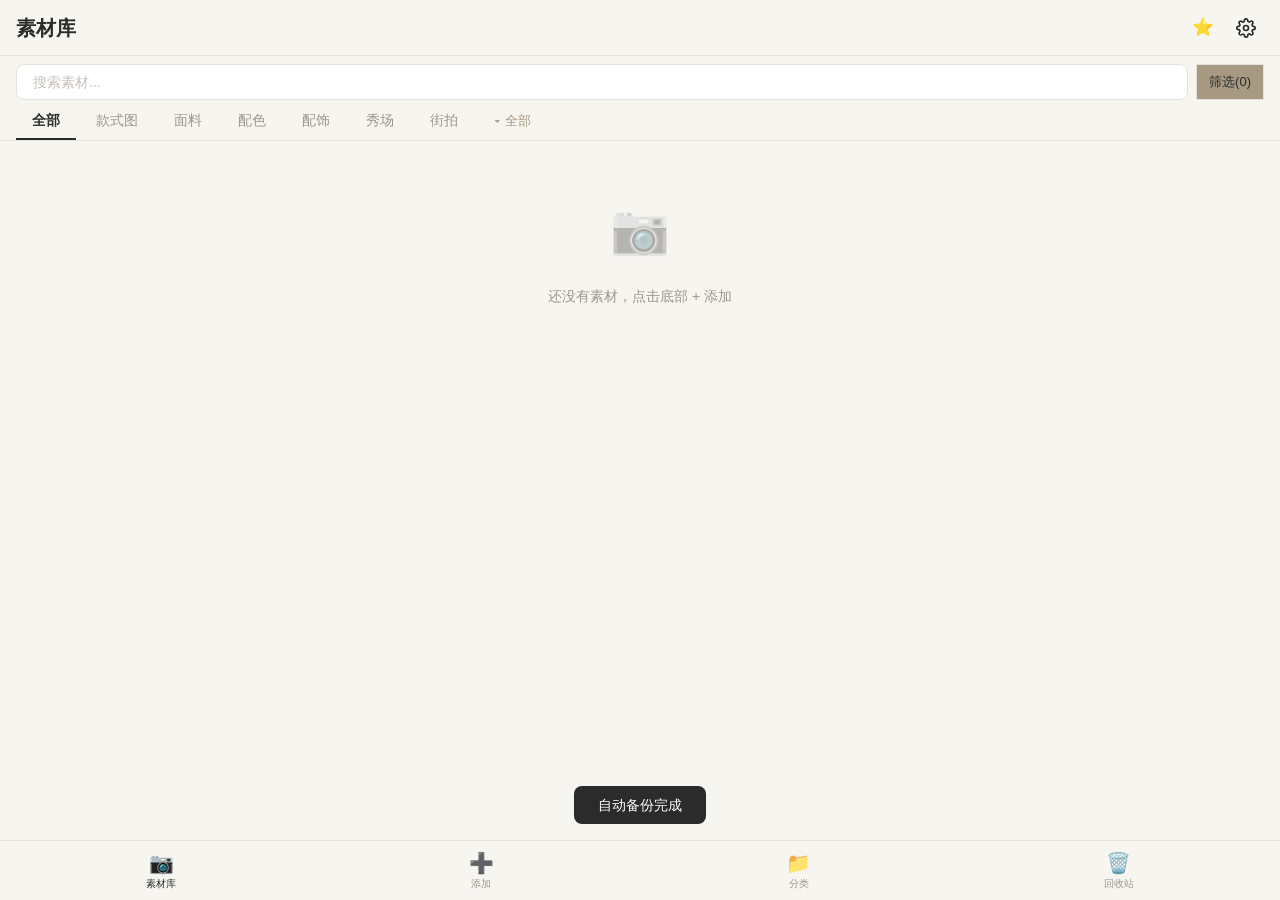
<file: index.html>
<!DOCTYPE html>
<html lang="zh-CN">
<head>
  <meta charset="UTF-8">
  <meta name="viewport" content="width=device-width, initial-scale=1.0, viewport-fit=cover, user-scalable=no">
  <meta name="apple-mobile-web-app-capable" content="yes">
  <meta name="apple-mobile-web-app-status-bar-style" content="default">
  <meta name="theme-color" content="#F7F5F0">
  <title>服装设计素材库</title>
  <link rel="manifest" href="manifest.json">
  <link rel="stylesheet" href="css/main.css">
  <style>
    /* 加载状态 */
    .loading {
      position: fixed;
      inset: 0;
      display: flex;
      align-items: center;
      justify-content: center;
      background: #F7F5F0;
      z-index: 9999;
      font-family: 'Noto Serif SC', serif;
      font-size: 1.25rem;
      color: #2B2B2B;
    }
  </style>
</head>
<body>

  <!-- 加载态 -->
  <div class="loading" id="loading">加载中...</div>

  <!-- 主容器 -->
  <div id="app" style="display:none;">
    <!-- 顶部栏 -->
    <header class="header" id="header"></header>
    
    <!-- 搜索栏 -->
    <div class="search-bar" id="search-bar"></div>
    
    <!-- 分类筛选 -->
    <div class="filter-tabs" id="filter-tabs"></div>
    
    <!-- 主内容区 -->
    <main class="main" id="main"></main>
    
    <!-- 底部导航 -->
    <nav class="bottom-bar" id="bottom-bar"></nav>
  </div>

  <!-- 素材详情页 -->
  <div class="detail-overlay" id="detail-overlay"></div>

  <!-- 画布页 -->
  <div class="canvas-overlay" id="canvas-overlay"></div>

  <!-- 弹窗 -->
  <div class="modal-overlay" id="modal-overlay"></div>

  <!-- Toast -->
  <div class="toast" id="toast"></div>

  <!-- 脚本 -->
  <script src="lib/fabric.min.js"></script>
  <script src="js/db.js"></script>
  <script src="js/app.js"></script>
  <script src="js/canvas.js"></script>
  <script>
    // 初始化完成后隐藏加载态
    window.addEventListener('load', async () => {
      try {
        await init();
        document.getElementById('loading').style.display = 'none';
        document.getElementById('app').style.display = '';
      } catch (err) {
        document.getElementById('loading').textContent = '加载失败: ' + err.message;
      }
    });
    
    // 注册 Service Worker
    if ('serviceWorker' in navigator) {
      window.addEventListener('load', () => {
        navigator.serviceWorker.register('sw.js')
          .then(reg => console.log('✅ SW 注册成功:', reg.scope))
          .catch(err => console.warn('SW 注册失败:', err));
      });
    }
  </script>

</body>
</html>
</file>
<file: css/main.css>
/* ============================================
   鏈嶈璁捐绱犳潗搴?路 涓绘牱寮?
   ============================================ */

@import url('./variables.css');

/* 閲嶇疆 */
*, *::before, *::after {
  box-sizing: border-box;
  margin: 0;
  padding: 0;
}

html {
  font-size: 16px;
  -webkit-text-size-adjust: 100%;
  -webkit-tap-highlight-color: transparent;
}

body {
  font-family: var(--font-sans);
  background: var(--bg-primary);
  color: var(--text-primary);
  line-height: 1.6;
  min-height: 100vh;
  overflow-x: hidden;
}

/* 鏍囬鐢ㄨ‖绾夸綋 */
h1, h2, h3 {
  font-family: var(--font-serif);
  font-weight: 600;
  color: var(--text-primary);
}

a {
  color: inherit;
  text-decoration: none;
}

button {
  font-family: inherit;
  cursor: pointer;
  border: none;
  background: none;
  color: inherit;
}

input, textarea {
  font-family: inherit;
  font-size: inherit;
  color: inherit;
  border: none;
  outline: none;
  background: transparent;
}

img {
  display: block;
  max-width: 100%;
}

/* ============================================
   Header
   ============================================ */
.header {
  position: fixed;
  top: 0;
  left: 0;
  right: 0;
  height: var(--header-height);
  background: var(--bg-primary);
  border-bottom: 1px solid var(--border);
  display: flex;
  align-items: center;
  padding: 0 var(--space-md);
  z-index: 100;
}

.header__title {
  font-family: var(--font-serif);
  font-size: 1.25rem;
  font-weight: 600;
  flex: 1;
}

.header__actions {
  display: flex;
  align-items: center;
  gap: var(--space-sm);
}

.header__btn {
  width: 36px;
  height: 36px;
  display: flex;
  align-items: center;
  justify-content: center;
  border-radius: 50%;
  transition: background 0.2s;
}

.header__btn:hover {
  background: var(--bg-hover);
}

/* ============================================
   Search Bar
   ============================================ */
.search-bar {
  padding: var(--space-sm) var(--space-md);
  background: var(--bg-primary);
  position: fixed;
  top: var(--header-height);
  left: 0;
  right: 0;
  z-index: 99;
}

.search-bar__input {
  width: 100%;
  height: 36px;
  padding: 0 var(--space-md);
  background: var(--bg-card);
  border: 1px solid var(--border);
  border-radius: var(--radius-md);
  font-size: 0.875rem;
  color: var(--text-primary);
}

.search-bar__input::placeholder {
  color: var(--text-hint);
}

/* ============================================
   Filter Tabs
   ============================================ */
.filter-tabs {
  position: fixed;
  top: calc(var(--header-height) + 48px);
  left: 0;
  right: 0;
  background: var(--bg-primary);
  border-bottom: 1px solid var(--border);
  display: flex;
  flex-wrap: nowrap;
  overflow-x: auto;
  -webkit-overflow-scrolling: touch;
  scrollbar-width: none;
  padding: 0 var(--space-md);
  z-index: 98;
  gap: 4px;
}

.filter-tabs::-webkit-scrollbar {
  display: none;
}

.filter-tab {
  flex-shrink: 0;
  padding: var(--space-sm) var(--space-md);
  font-size: 0.875rem;
  color: var(--text-secondary);
  white-space: nowrap;
  border-bottom: 2px solid transparent;
  transition: all 0.2s;
}

.filter-tab.active {
  color: var(--text-primary);
  font-weight: 600;
  border-bottom-color: var(--text-primary);
}

/* ============================================
   Main Content
   ============================================ */
.main {
  padding-top: calc(var(--header-height) + 48px + 40px);
  padding-bottom: calc(var(--bottom-bar-height) + var(--space-md));
  min-height: 100vh;
}

/* ============================================
   Masonry / 鐎戝竷娴?
   ============================================ */
.masonry {
  column-count: 2;
  column-gap: var(--space-sm);
  padding: var(--space-sm);
}

.masonry__item {
  break-inside: avoid;
  margin-bottom: var(--space-sm);
  background: var(--bg-card);
  overflow: hidden;
  cursor: pointer;
  transition: transform 0.2s;
}

.masonry__item:hover {
  transform: translateY(-2px);
}

.masonry__img {
  width: 100%;
  display: block;
}

.masonry__info {
  padding: var(--space-sm);
}

.masonry__title {
  font-size: 0.8125rem;
  font-weight: 500;
  color: var(--text-primary);
  overflow: hidden;
  text-overflow: ellipsis;
  white-space: nowrap;
}

.masonry__tags {
  display: flex;
  flex-wrap: wrap;
  gap: var(--space-xs);
  margin-top: var(--space-xs);
}

.masonry__tag {
  font-size: 0.6875rem;
  padding: 2px 6px;
  background: var(--tag-bg);
  color: var(--tag-text);
  border-radius: var(--radius-sm);
}

/* ============================================
   Empty State
   ============================================ */
.empty-state {
  display: flex;
  flex-direction: column;
  align-items: center;
  justify-content: center;
  padding: var(--space-2xl);
  text-align: center;
  color: var(--text-secondary);
}

.empty-state__icon {
  font-size: 3rem;
  margin-bottom: var(--space-md);
  opacity: 0.3;
}

.empty-state__text {
  font-size: 0.875rem;
}

/* ============================================
   Bottom Navigation
   ============================================ */
.bottom-bar {
  position: fixed;
  bottom: 0;
  left: 0;
  right: 0;
  height: var(--bottom-bar-height);
  background: var(--bg-primary);
  border-top: 1px solid var(--border);
  display: flex;
  align-items: center;
  justify-content: space-around;
  z-index: 100;
}

.bottom-bar__item {
  display: flex;
  flex-direction: column;
  align-items: center;
  gap: 2px;
  font-size: 0.625rem;
  color: var(--text-secondary);
  padding: var(--space-xs);
  transition: color 0.2s;
}

.bottom-bar__item.active {
  color: var(--text-primary);
}

.bottom-bar__icon {
  font-size: 1.25rem;
}

/* ============================================
   Detail Page
   ============================================ */
.detail-overlay {
  position: fixed;
  inset: 0;
  background: var(--bg-primary);
  z-index: 200;
  overflow-y: auto;
  transform: translateX(100%);
  transition: transform 0.3s ease;
}

.detail-overlay.open {
  transform: translateX(0);
}

.detail__header {
  position: sticky;
  top: 0;
  background: var(--bg-primary);
  display: flex;
  align-items: center;
  padding: var(--space-md);
  border-bottom: 1px solid var(--border);
  z-index: 10;
}

.detail__back {
  width: 36px;
  height: 36px;
  display: flex;
  align-items: center;
  justify-content: center;
}

.detail__title {
  flex: 1;
  font-family: var(--font-serif);
  font-size: 1.125rem;
  text-align: center;
}

.detail__actions {
  display: flex;
  gap: var(--space-sm);
}

.detail__image {
  width: 100%;
  background: var(--bg-card);
}

.detail__content {
  padding: var(--space-md);
}

.detail__meta {
  display: flex;
  flex-wrap: wrap;
  gap: var(--space-sm);
  margin-bottom: var(--space-md);
}

.detail__note {
  width: 100%;
  min-height: 100px;
  padding: var(--space-md);
  background: var(--bg-card);
  border: 1px solid var(--border);
  border-radius: var(--radius-md);
  font-size: 0.875rem;
  line-height: 1.6;
  resize: vertical;
}

/* ============================================
   Canvas Overlay
   ============================================ */
.canvas-overlay {
  position: fixed;
  inset: 0;
  background: var(--bg-primary);
  z-index: 300;
  display: none;
  flex-direction: column;
}

.canvas-overlay.open {
  display: flex;
}

.canvas__toolbar {
  display: flex;
  align-items: center;
  padding: var(--space-sm);
  border-bottom: 1px solid var(--border);
  overflow-x: auto;
  gap: var(--space-sm);
}

.canvas__tool {
  width: 36px;
  height: 36px;
  display: flex;
  align-items: center;
  justify-content: center;
  border-radius: var(--radius-sm);
  font-size: 1.125rem;
  transition: background 0.2s;
  flex-shrink: 0;
}

.canvas__tool.active {
  background: var(--accent);
  color: white;
}

.canvas__colors {
  display: flex;
  gap: var(--space-xs);
  margin-left: auto;
  flex-shrink: 0;
}

.canvas__color {
  width: 24px;
  height: 24px;
  border-radius: 50%;
  border: 2px solid transparent;
  cursor: pointer;
}

.canvas__color.active {
  border-color: var(--text-primary);
}

.canvas__area {
  flex: 1;
  overflow: hidden;
}

/* ============================================
   Modal / 寮圭獥
   ============================================ */
.modal-overlay {
  position: fixed;
  inset: 0;
  background: rgba(0,0,0,0.3);
  z-index: 400;
  display: none;
  align-items: center;
  justify-content: center;
  padding: var(--space-md);
}

.modal-overlay.open {
  display: flex;
}

.modal {
  background: var(--bg-primary);
  border-radius: var(--radius-lg);
  width: 100%;
  max-width: 400px;
  max-height: 80vh;
  overflow-y: auto;
}

.modal__header {
  padding: var(--space-md);
  border-bottom: 1px solid var(--border);
  display: flex;
  align-items: center;
  justify-content: space-between;
}

.modal__title {
  font-family: var(--font-serif);
  font-size: 1rem;
}

.modal__close {
  width: 32px;
  height: 32px;
  display: flex;
  align-items: center;
  justify-content: center;
  font-size: 1.25rem;
}

.modal__body {
  padding: var(--space-md);
}

.modal__footer {
  padding: var(--space-md);
  border-top: 1px solid var(--border);
  display: flex;
  justify-content: flex-end;
  gap: var(--space-sm);
}

/* ============================================
   Buttons
   ============================================ */
.btn {
  display: inline-flex;
  align-items: center;
  justify-content: center;
  gap: var(--space-xs);
  padding: var(--space-sm) var(--space-md);
  font-size: 0.875rem;
  border-radius: var(--radius-sm);
  transition: all 0.2s;
}

.btn--primary {
  background: var(--accent);
  color: white;
}

.btn--primary:hover {
  background: var(--accent-dark);
}

.btn--secondary {
  background: var(--bg-card);
  border: 1px solid var(--border);
}

.btn--secondary:hover {
  background: var(--bg-hover);
}

.btn--danger {
  background: var(--danger);
  color: white;
}

/* ============================================
   Form Elements
   ============================================ */
.form-group {
  margin-bottom: var(--space-md);
}

.form-label {
  display: block;
  font-size: 0.8125rem;
  color: var(--text-secondary);
  margin-bottom: var(--space-xs);
}

.form-input {
  width: 100%;
  height: 40px;
  padding: 0 var(--space-md);
  background: var(--bg-card);
  border: 1px solid var(--border);
  border-radius: var(--radius-sm);
  font-size: 0.875rem;
}

.form-input:focus {
  border-color: var(--accent);
}

.form-select {
  width: 100%;
  height: 40px;
  padding: 0 var(--space-md);
  background: var(--bg-card);
  border: 1px solid var(--border);
  border-radius: var(--radius-sm);
  font-size: 0.875rem;
  appearance: none;
  background-image: url("data:image/svg+xml,%3Csvg xmlns='http://www.w3.org/2000/svg' width='12' height='12' viewBox='0 0 12 12'%3E%3Cpath fill='%239A968F' d='M6 8L1 3h10z'/%3E%3C/svg%3E");
  background-repeat: no-repeat;
  background-position: right 12px center;
}

/* ============================================
   Tags Input
   ============================================ */
.tags-input {
  display: flex;
  flex-wrap: wrap;
  gap: var(--space-xs);
  padding: var(--space-sm);
  background: var(--bg-card);
  border: 1px solid var(--border);
  border-radius: var(--radius-sm);
  min-height: 40px;
}

.tags-input__tag {
  display: flex;
  align-items: center;
  gap: 4px;
  padding: 2px 8px;
  background: var(--tag-bg);
  border-radius: var(--radius-sm);
  font-size: 0.8125rem;
}

.tags-input__remove {
  cursor: pointer;
  opacity: 0.5;
}

.tags-input__input {
  flex: 1;
  min-width: 80px;
  border: none;
  outline: none;
  font-size: 0.875rem;
}

/* ============================================
   Category List
   ============================================ */
.category-list {
  padding: var(--space-md);
}

.category-item {
  display: flex;
  align-items: center;
  padding: var(--space-md) 0;
  border-bottom: 1px solid var(--border-light);
}

.category-item__icon {
  width: 32px;
  height: 32px;
  display: flex;
  align-items: center;
  justify-content: center;
  font-size: 1.25rem;
  color: var(--icon);
  margin-right: var(--space-md);
}

.category-item__name {
  flex: 1;
  font-size: 0.9375rem;
  font-weight: 500;
}

.category-item__count {
  font-size: 0.8125rem;
  color: var(--text-secondary);
}

/* ============================================
   Toast
   ============================================ */
.toast {
  position: fixed;
  bottom: calc(var(--bottom-bar-height) + var(--space-md));
  left: 50%;
  transform: translateX(-50%) translateY(100px);
  background: var(--text-primary);
  color: white;
  padding: var(--space-sm) var(--space-lg);
  border-radius: var(--radius-md);
  font-size: 0.875rem;
  opacity: 0;
  transition: all 0.3s;
  z-index: 500;
}

.toast.show {
  transform: translateX(-50%) translateY(0);
  opacity: 1;
}

/* ============================================
   Responsive - Tablet
   ============================================ */
@media (min-width: 768px) {
  .masonry {
    column-count: 3;
  }
.main {
    padding-bottom: var(--space-xl);
  }
}

/* ============================================
   Responsive - Desktop
   ============================================ */
@media (min-width: 1024px) {
  .masonry {
    column-count: 4;
  }
}


/* 绉诲姩绔細濮嬬粓鏄剧ず鎿嶄綔鎸夐挳 */
@media (max-width: 768px) {
  .masonry__actions {
    opacity: 1;
  }
}
/* ========== Lightbox 鍥剧墖鏌ョ湅鍣?========== */
.lightbox {
  position: relative;
  max-width: 95vw;
  max-height: 95vh;
  display: flex;
  align-items: center;
  justify-content: center;
  cursor: zoom-in;
  flex-direction: column;
}

.lightbox__img {
  max-width: 100%;
  max-height: 85vh;
  object-fit: contain;
  border-radius: var(--radius);
  box-shadow: 0 8px 32px rgba(0, 0, 0, 0.3);
  transition: transform 0.15s ease;
  cursor: zoom-in;
  user-select: none;
}

.lightbox__controls {
  position: fixed;
  bottom: 60px;
  left: 50%;
  transform: translateX(-50%);
  display: flex;
  gap: 12px;
  background: rgba(0, 0, 0, 0.6);
  padding: 8px 16px;
  border-radius: 24px;
  z-index: 410;
}

.lightbox__btn {
  width: 40px;
  height: 40px;
  background: rgba(255, 255, 255, 0.9);
  color: var(--text-primary);
  border: none;
  border-radius: 50%;
  font-size: 1.2rem;
  cursor: pointer;
  display: flex;
  align-items: center;
  justify-content: center;
  transition: background 0.2s;
}

.lightbox__btn:hover {
  background: white;
}

.lightbox__close {
  position: fixed;
  top: 20px;
  right: 20px;
  width: 40px;
  height: 40px;
  background: rgba(0, 0, 0, 0.6);
  color: white;
  border: none;
  border-radius: 50%;
  font-size: 1.5rem;
  cursor: pointer;
  display: flex;
  align-items: center;
  justify-content: center;
  z-index: 410;
}

.lightbox__close:hover {
  background: rgba(0, 0, 0, 0.8);
}

.lightbox__tips {
  position: fixed;
  bottom: 20px;
  left: 50%;
  transform: translateX(-50%);
  color: rgba(255, 255, 255, 0.7);
  font-size: 0.75rem;
  z-index: 410;
}


/* ========== 鍥炴敹绔欐壒閲忔搷浣?========== */
.trash-toolbar {
  display: flex;
  align-items: center;
  justify-content: space-between;
  padding: 12px 16px;
  background: var(--bg-card);
  border-bottom: 1px solid var(--border);
  position: sticky;
  top: 0;
  z-index: 10;
}

.trash-check-all {
  display: flex;
  align-items: center;
  gap: 8px;
  font-size: 0.875rem;
  cursor: pointer;
}

.trash-check-all input[type="checkbox"] {
  width: 18px;
  height: 18px;
  accent-color: var(--accent);
}

.trash-actions {
  display: flex;
  gap: 8px;
}

.trash-actions .btn {
  font-size: 0.8125rem;
  padding: 6px 14px;
}

.trash-actions .btn:disabled {
  opacity: 0.5;
  cursor: not-allowed;
}

.trash-checkbox {
  position: absolute;
  top: 8px;
  left: 8px;
  width: 20px;
  height: 20px;
  accent-color: var(--accent);
  z-index: 10;
  cursor: pointer;
}

.masonry__item--selected {
  outline: 2px solid var(--accent);
  outline-offset: -2px;
}

/* ========== 鍥炴敹绔欏€掕鏃?========== */
.trash-countdown {
  font-size: 0.75rem;
  margin-top: 4px;
  margin-bottom: 4px;
}

.trash-countdown--normal {
  color: var(--text-secondary);
}

.trash-countdown--urgent {
  color: #e74c3c;
  font-weight: 500;
}

/* ========== 鏀惰棌鎸夐挳 ========== */
.masonry__fav {
  width: 28px;
  height: 28px;
  background: rgba(0, 0, 0, 0.6);
  color: white;
  border: none;
  border-radius: 50%;
  font-size: 0.85rem;
  cursor: pointer;
  display: flex;
  align-items: center;
  justify-content: center;
  padding: 0;
  transition: background 0.2s, transform 0.2s;
}

.masonry__fav:hover {
  background: rgba(255, 215, 0, 0.8);
  transform: scale(1.1);
}

.masonry__fav--active {
  background: rgba(255, 215, 0, 0.9);
  color: #333;
}

/* ========== 椤堕儴鏀惰棌鎸夐挳 ========== */
.header__btn--fav {
  font-size: 1.1rem;
  letter-spacing: -2px;
}

/* ========== 鎺掑簭/鍒嗛〉宸ュ叿鏍?========== */
.sort-bar {
  display: flex;
  align-items: center;
  justify-content: space-between;
  padding: 8px 16px;
  font-size: 0.8125rem;
  color: var(--text-secondary);
}

.sort-bar__actions {
  display: flex;
  gap: 6px;
}

.sort-bar__btn {
  padding: 4px 10px;
  border: 1px solid var(--border);
  border-radius: var(--radius);
  background: var(--bg-card);
  font-size: 0.75rem;
  color: var(--text-secondary);
  cursor: pointer;
  transition: all 0.2s;
}

.sort-bar__btn.active,
.sort-bar__btn:hover {
  background: var(--text-primary);
  color: white;
  border-color: var(--text-primary);
}

/* ========== 鍔犺浇鏇村 ========== */
.load-more {
  text-align: center;
  padding: 20px;
  font-size: 0.8125rem;
  color: var(--text-secondary);
}

.load-more--end {
  color: var(--border);
}

.load-more__spinner {
  display: inline-block;
  width: 16px;
  height: 16px;
  border: 2px solid var(--border);
  border-top-color: var(--text-primary);
  border-radius: 50%;
  animation: spin 0.6s linear infinite;
  margin-right: 8px;
  vertical-align: middle;
}

@keyframes spin {
  to { transform: rotate(360deg); }
}

/* ========== 鍒嗛〉瀵艰埅 ========== */
.pagination {
  display: flex;
  align-items: center;
  justify-content: center;
  gap: 8px;
  padding: 16px;
  font-size: 0.875rem;
}

.pagination__btn {
  padding: 6px 14px;
  border: 1px solid var(--border);
  border-radius: var(--radius);
  background: var(--bg-card);
  color: var(--text-secondary);
  cursor: pointer;
  transition: all 0.2s;
  font-size: 0.8125rem;
}

.pagination__btn:hover:not(:disabled) {
  background: var(--text-primary);
  color: white;
  border-color: var(--text-primary);
}

.pagination__btn:disabled {
  opacity: 0.4;
  cursor: not-allowed;
}

.pagination__info {
  color: var(--text-secondary);
  min-width: 60px;
  text-align: center;
}

/* ========== 鍒嗙被绠＄悊鎸夐挳 ========== */
.category-item__actions {
  display: flex;
  gap: 4px;
  margin-left: auto;
}

.category-item__btn {
  width: 28px;
  height: 28px;
  display: flex;
  align-items: center;
  justify-content: center;
  border: 1px solid var(--border);
  border-radius: var(--radius);
  background: var(--bg-card);
  font-size: 0.75rem;
  cursor: pointer;
  transition: all 0.2s;
  color: var(--text-secondary);
}

.category-item__btn:hover:not(:disabled) {
  background: var(--text-primary);
  color: white;
  border-color: var(--text-primary);
}

.category-item__btn:disabled {
  opacity: 0.3;
  cursor: not-allowed;
}

.category-item__btn--danger:hover:not(:disabled) {
  background: #e74c3c;
  color: white;
  border-color: #e74c3c;
}

/* ========== 鍏ㄩ儴鍒嗙被闈㈡澘 ========== */
.filter-tab--more {
  flex-shrink: 0;
  padding: var(--space-sm) var(--space-md);
  font-size: 0.8125rem;
  color: var(--accent);
  white-space: nowrap;
  border-bottom: 2px solid transparent;
  cursor: pointer;
  background: none;
  border-top: none;
  border-left: none;
  border-right: none;
}

.all-categories-panel {
  position: fixed;
  top: calc(var(--header-height) + 48px + 40px);
  left: 0;
  right: 0;
  max-height: 60vh;
  background: var(--bg-card);
  border-bottom: 1px solid var(--border);
  box-shadow: 0 4px 12px rgba(0,0,0,0.1);
  z-index: 200;
  overflow-y: auto;
  -webkit-overflow-scrolling: touch;
}

.all-categories-panel__header {
  display: flex;
  align-items: center;
  justify-content: space-between;
  padding: 12px 16px;
  font-size: 0.875rem;
  font-weight: 600;
  border-bottom: 1px solid var(--border);
  position: sticky;
  top: 0;
  background: var(--bg-card);
  z-index: 1;
}

.all-categories-panel__list {
  display: flex;
  flex-wrap: wrap;
  padding: 12px;
  gap: 8px;
}

.all-categories-panel__item {
  padding: 8px 16px;
  border: 1px solid var(--border);
  border-radius: 20px;
  background: var(--bg-primary);
  font-size: 0.8125rem;
  color: var(--text-secondary);
  cursor: pointer;
  transition: all 0.2s;
  white-space: nowrap;
}

.all-categories-panel__item:hover {
  border-color: var(--accent);
  color: var(--accent);
}

.all-categories-panel__item.active {
  background: var(--accent);
  color: white;
  border-color: var(--accent);
}
</file>
